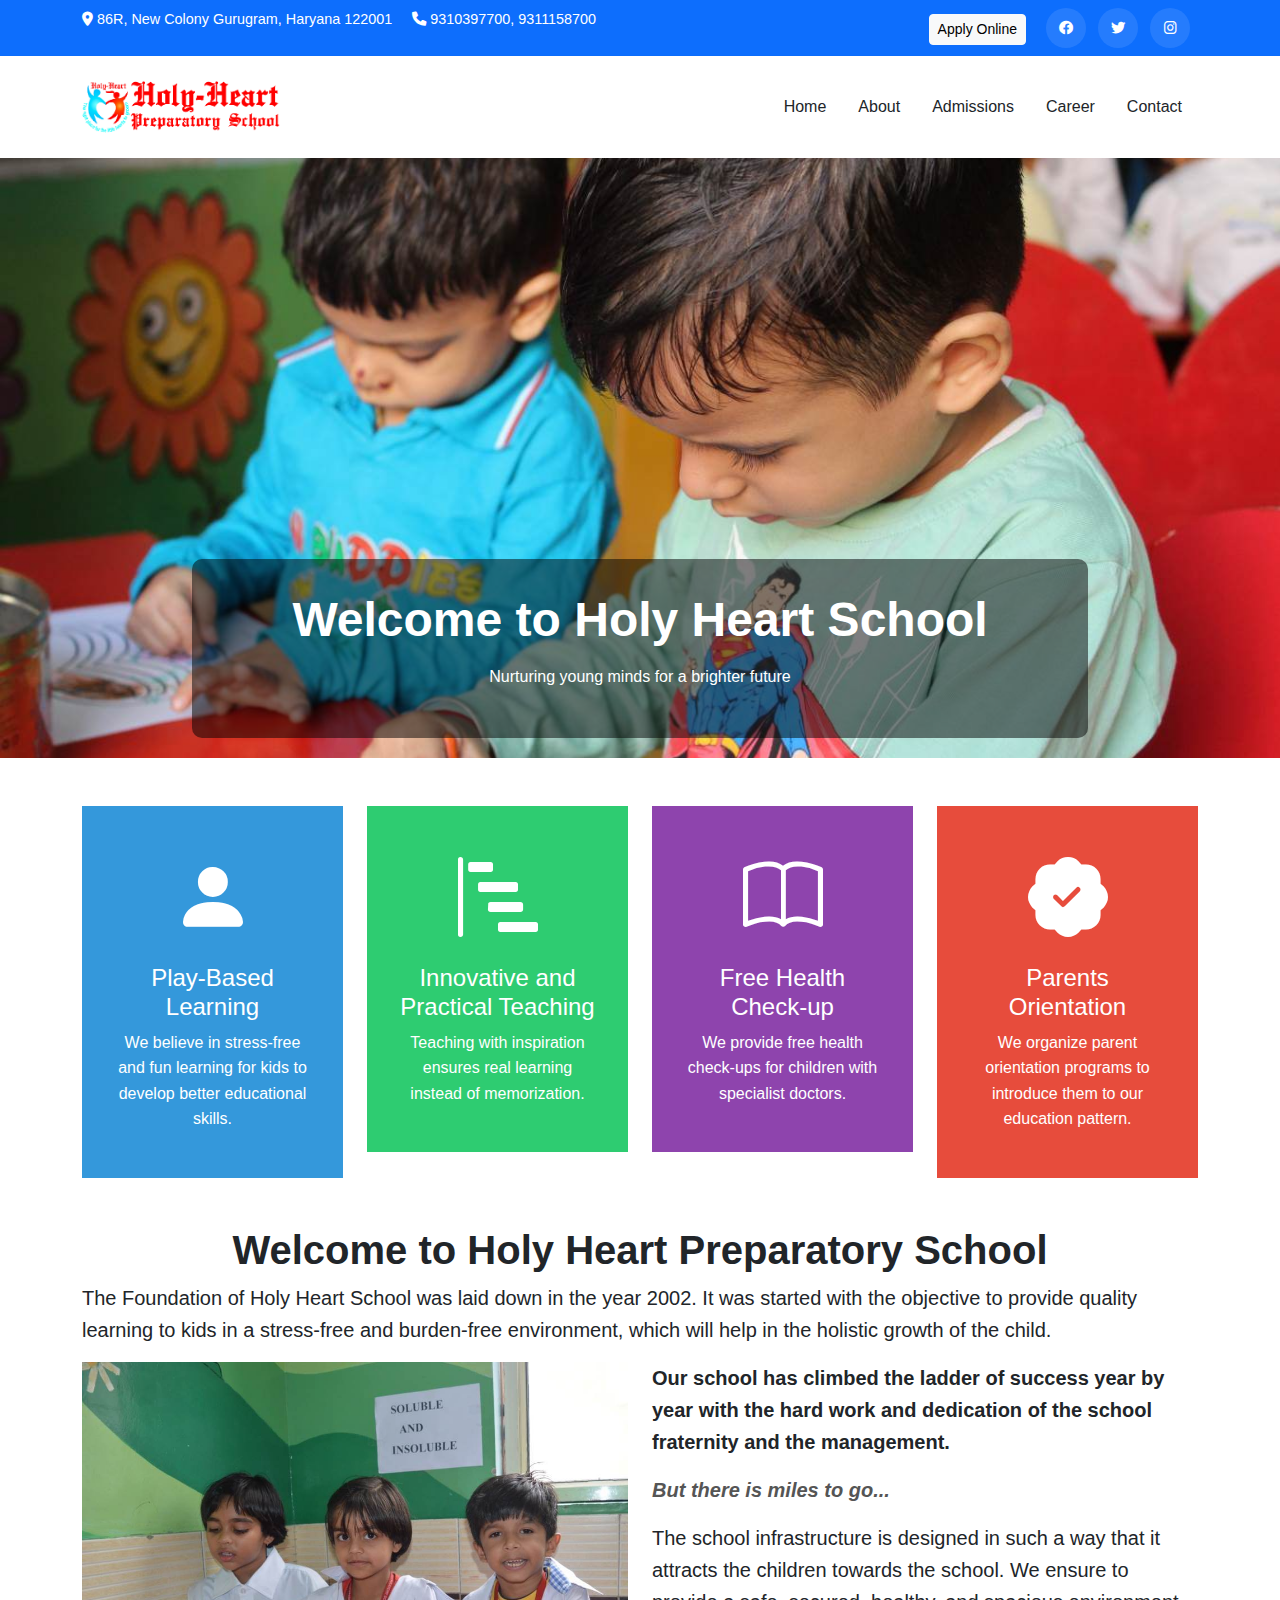
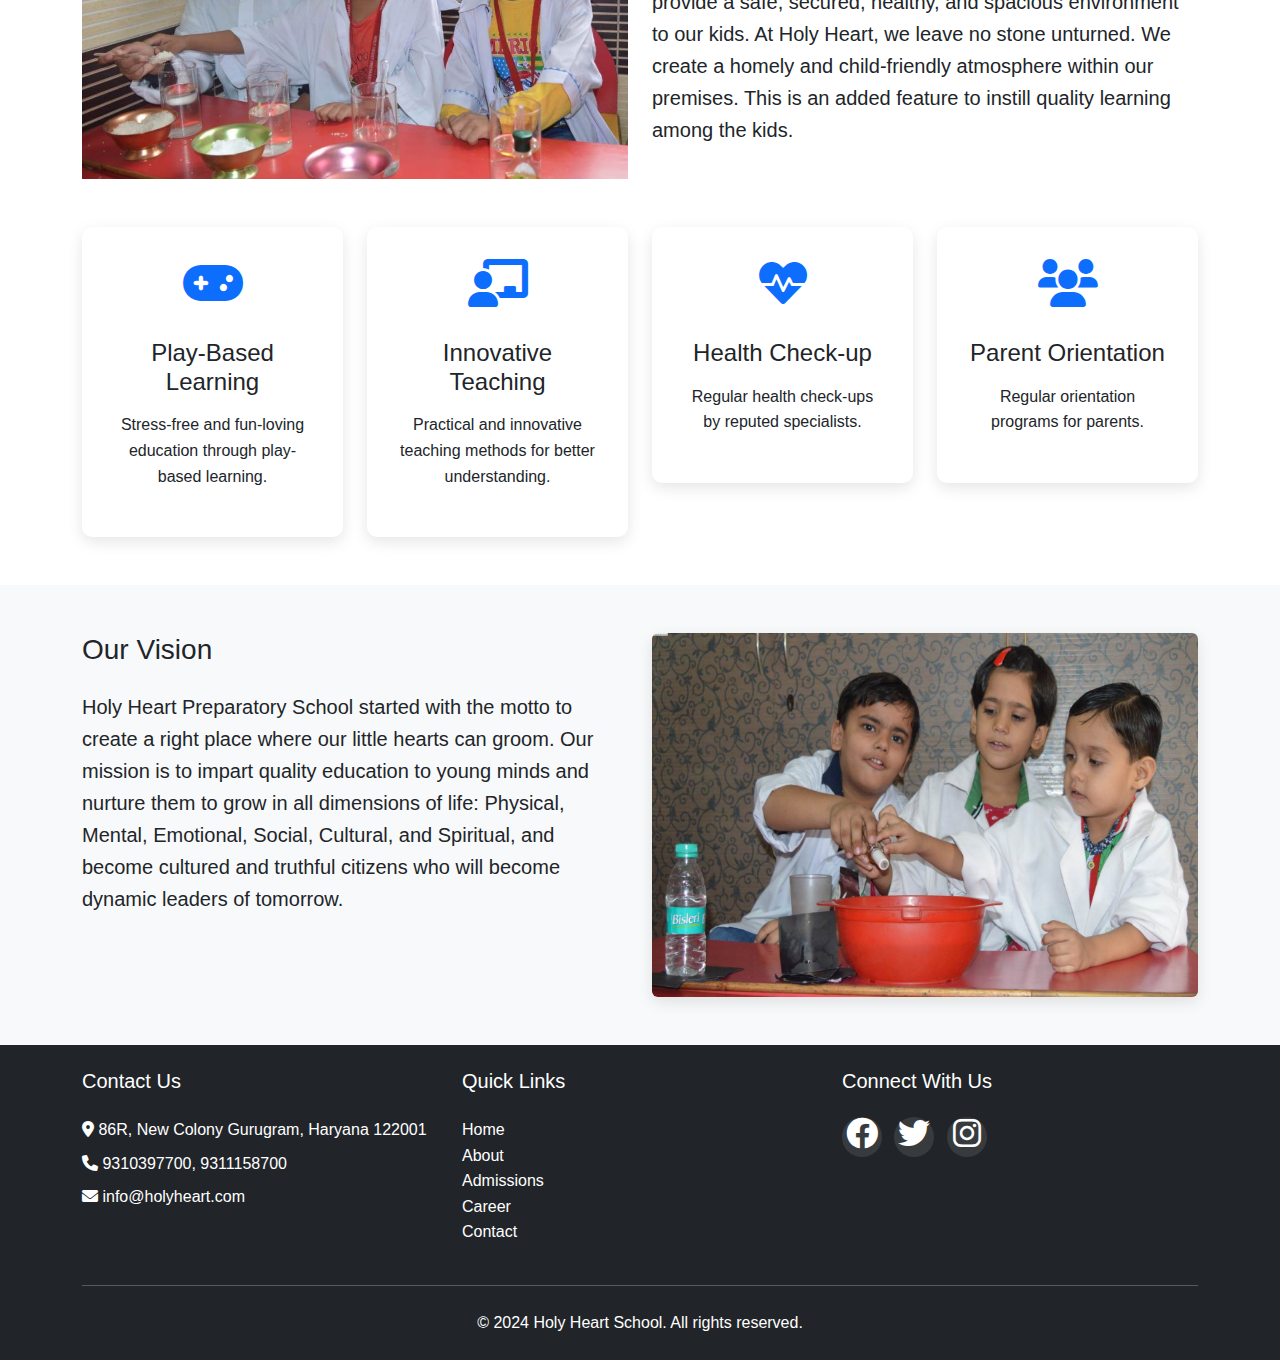
<file: 555/index.html>
<!DOCTYPE html>
<html lang="en">

<head>
    <meta charset="UTF-8">
    <meta name="viewport" content="width=device-width, initial-scale=1.0">
    <title>Holy Heart School</title>
    <!-- Bootstrap CSS -->
    <link href="https://cdn.jsdelivr.net/npm/bootstrap@5.3.0/dist/css/bootstrap.min.css" rel="stylesheet">
    <!-- Font Awesome -->
    <link rel="stylesheet" href="https://cdnjs.cloudflare.com/ajax/libs/font-awesome/6.0.0/css/all.min.css">

    <link rel="stylesheet" href="https://cdn.jsdelivr.net/npm/bootstrap-icons/font/bootstrap-icons.css">
    <!-- Custom CSS -->
    <link rel="stylesheet" href="styles.css">
</head>

<body>
    <!-- Top Bar -->
    <div class="top-bar bg-primary text-white py-2">
        <div class="container">
            <div class="row">
                <div class="col-md-6">
                    <span><i class="fas fa-map-marker-alt"></i> 86R, New Colony Gurugram, Haryana 122001</span>
                    <span class="ms-3"><i class="fas fa-phone"></i> 9310397700, 9311158700</span>
                </div>
                <div class="col-md-6 text-end">
                    <a href="https://docs.google.com/forms/d/e/1FAIpQLSfQbwUCFvFQqh21bGsuzfrdQOnWKyH5I01MLGa_NGhr9MaOiA/viewform" class="btn btn-light btn-sm">Apply Online</a>
                    <div class="social-links d-inline-block ms-3">
                        <a href="#" class="text-white me-2"><i class="fab fa-facebook"></i></a>
                        <a href="#" class="text-white me-2"><i class="fab fa-twitter"></i></a>
                        <a href="#" class="text-white me-2"><i class="fab fa-instagram"></i></a>
                    </div>
                </div>
            </div>
        </div>
    </div>

    <!-- Navigation -->
    <nav class="navbar navbar-expand-lg navbar-light bg-white shadow-sm">
        <div class="container">
            <a class="navbar-brand" href="#">
                <img src="Untitled.png" alt="Holy Heart School" height="60">
            </a>
            <button class="navbar-toggler" type="button" data-bs-toggle="collapse" data-bs-target="#navbarNav">
                <span class="navbar-toggler-icon"></span>
            </button>
            <div class="collapse navbar-collapse" id="navbarNav">
                <ul class="navbar-nav ms-auto">
                    <li class="nav-item">
                        <a class="nav-link" href="./index.html">Home</a>
                    </li>
                    <li class="nav-item">
                        <a class="nav-link" href="#about">About</a>
                    </li>
                    <li class="nav-item">
                        <a class="nav-link" href="./admission.html">Admissions</a>
                    </li>
                    <li class="nav-item">
                        <a class="nav-link" href="./career.html">Career</a>
                    </li>
                    <li class="nav-item">
                        <a class="nav-link" href="./contact.html">Contact</a>
                    </li>
                </ul>
            </div>
        </div>
    </nav>

    <!-- Hero Section -->
    <div class="hero-section" id="index">
        <div id="heroCarousel" class="carousel slide " data-bs-ride="carousel">
            <div class="carousel-inner ">
                <div class="carousel-item active ">
                    <div class="carousel-caption">
                        <h1>Welcome to Holy Heart School</h1>
                        <p>Nurturing young minds for a brighter future</p>
                    </div>
                    <img src="./2-Optimized.JPG" class="d-block w-100" alt="School Building">
                </div>
                <!-- Add more carousel items as needed -->
            </div>
        </div>
    </div>

    <section class="container my-5">
        <div class="row">
            <div class="col-md-3">
                <div class="feature-box bg-blue">
                    <i class="bi bi-person-fill kl"></i>
                    <h4>Play-Based Learning</h4>
                    <p>We believe in stress-free and fun learning for kids to develop better educational skills.</p>
                </div>
            </div>
            <div class="col-md-3">
                <div class="feature-box bg-green">
                    <i class="bi bi-bar-chart-steps kl"></i>
                    <h4>Innovative and Practical Teaching</h4>
                    <p>Teaching with inspiration ensures real learning instead of memorization.</p>
                </div>
            </div>
            <div class="col-md-3">
                <div class="feature-box bg-purple">
                    <i class="bi bi-book kl"></i>
                    <h4>Free Health Check-up</h4>
                    <p>We provide free health check-ups for children with specialist doctors.</p>
                </div>
            </div>
            <div class="col-md-3">
                <div class="feature-box bg-red">
                    <i class="bi bi-patch-check-fill kl"></i>
                    <h4>Parents Orientation</h4>
                    <p>We organize parent orientation programs to introduce them to our education pattern.</p>
                </div>
            </div>
        </div>
    </section>


    <div class="container" id="about">
        <h2 class="text-center fw-bold fs-1">Welcome to Holy Heart Preparatory School</h2>
        <p class="fs-5">The Foundation of Holy Heart School was laid down in the year 2002. It was started with the objective to
            provide quality learning to kids in a stress-free and burden-free environment, which will help in the
            holistic growth of the child.</p>

        <div class="row">
            <div class="col-md-6">
                <img src="UKGbg-Optimized.JPG" class="img-fluid" alt="Children studying">
            </div>
            <div class="col-md-6">
                <p class="fw-bold fs-5">Our school has climbed the ladder of success year by year with the hard work and dedication of the
                    school fraternity and the management.</p>
                <p class="highlight fs-5">But there is miles to go...</p>
                <p class="fs-5">The school infrastructure is designed in such a way that it attracts the children towards the school.
                    We ensure to provide a safe, secured, healthy, and spacious environment to our kids. At Holy Heart,
                    we leave no stone unturned. We create a homely and child-friendly atmosphere within our premises.
                    This is an added feature to instill quality learning among the kids.</p>
            </div>
        </div>

        <!-- <h3 class="fs-3">What Holy Heart Means:-</h3>
        <ul class="fs-5">
            <li><strong>H</strong>elp the child to develop effective communication.</li>
            <li><strong>O</strong>ur endeavor is to make each child ‘techno-savvy’ through adequate hand-on experience.
            </li>
            <li><strong>L</strong>iberate young minds so they may seek the fulfillment of their innate potential.</li>
            <li><strong>Y</strong>oung minds are trained to be self-disciplined and grow in self-esteem.</li>
            <li><strong>H</strong>elp the child develop confidence, creativity, and commitment.</li>
            <li><strong>E</strong>ducate them to make effective use of information technology.</li>
            <li><strong>A</strong>im at a creative environment to achieve educational excellence.</li>
            <li><strong>R</strong>e-define education through self-study and introspection.</li>
            <li><strong>T</strong>o develop healthy, competitive spirits.</li>
        </ul> -->
    </div>


    <!-- Features Section -->
    <section class="features py-5">
        <div class="container">
            <div class="row g-4">
                <div class="col-md-3">
                    <div class="feature-card text-center">
                        <i class="fas fa-gamepad fa-3x text-primary mb-3"></i>
                        <h4>Play-Based Learning</h4>
                        <p>Stress-free and fun-loving education through play-based learning.</p>
                    </div>
                </div>
                <div class="col-md-3">
                    <div class="feature-card text-center">
                        <i class="fas fa-chalkboard-teacher fa-3x text-primary mb-3"></i>
                        <h4>Innovative Teaching</h4>
                        <p>Practical and innovative teaching methods for better understanding.</p>
                    </div>
                </div>
                <div class="col-md-3">
                    <div class="feature-card text-center">
                        <i class="fas fa-heartbeat fa-3x text-primary mb-3"></i>
                        <h4>Health Check-up</h4>
                        <p>Regular health check-ups by reputed specialists.</p>
                    </div>
                </div>
                <div class="col-md-3">
                    <div class="feature-card text-center">
                        <i class="fas fa-users fa-3x text-primary mb-3"></i>
                        <h4>Parent Orientation</h4>
                        <p>Regular orientation programs for parents.</p>
                    </div>
                </div>
            </div>
        </div>
    </section>

    <!-- Vision Section -->
    <section class="vision-section py-5 bg-light">
        <div class="container">
            <div class="row">
                <div class="col-md-6">
                    <h2 class="fs-3">Our Vision</h2>
                    <p class="fs-5">Holy Heart Preparatory School started with the motto to create a right place where our little hearts can
                        groom. Our mission is to impart quality education to young minds and nurture them to grow in all dimensions
                        of life: Physical, Mental, Emotional, Social, Cultural, and Spiritual, and become cultured and truthful
                        citizens who will become dynamic leaders of tomorrow.</p>
                </div>
                <div class="col-md-6">
                    <img src="bg_3.jpg" alt="School Vision" class="img-fluid rounded">
                </div>
            </div>
        </div>
    </section>

    <!-- Footer -->
    <footer class="bg-dark text-white py-4">
        <div class="container">
            <div class="row">
                <div class="col-md-4">
                    <h5>Contact Us</h5>
                    <p><i class="fas fa-map-marker-alt"></i> 86R, New Colony Gurugram, Haryana 122001</p>
                    <p><i class="fas fa-phone"></i> 9310397700, 9311158700</p>
                    <p><i class="fas fa-envelope"></i> info@holyheart.com</p>
                </div>
                <div class="col-md-4">
                    <h5>Quick Links</h5>
                    <ul class="list-unstyled">
                        <li><a href="./index.html" class="text-white">Home</a></li>
                        <li><a href="#about" class="text-white">About</a></li>
                        <li><a href="./admission.html" class="text-white">Admissions</a></li>
                        <li><a href="./career.html" class="text-white">Career</a></li>
                        <li><a href="./contact.html" class="text-white">Contact</a></li>
                    </ul>
                </div>
                <div class="col-md-4">
                    <h5>Connect With Us</h5>
                    <div class="social-links">
                        <a href="#" class="text-white me-2"><i class="fab fa-facebook fa-2x"></i></a>
                        <a href="#" class="text-white me-2"><i class="fab fa-twitter fa-2x"></i></a>
                        <a href="#" class="text-white me-2"><i class="fab fa-instagram fa-2x"></i></a>
                    </div>
                </div>
            </div>
            <hr class="my-4">
            <div class="text-center">
                <p class="mb-0">&copy; 2024 Holy Heart School. All rights reserved.</p>
            </div>
        </div>
    </footer>

    <!-- Bootstrap JS -->
    <script src="https://cdn.jsdelivr.net/npm/bootstrap@5.3.0/dist/js/bootstrap.bundle.min.js"></script>
</body>

</html>
</file>
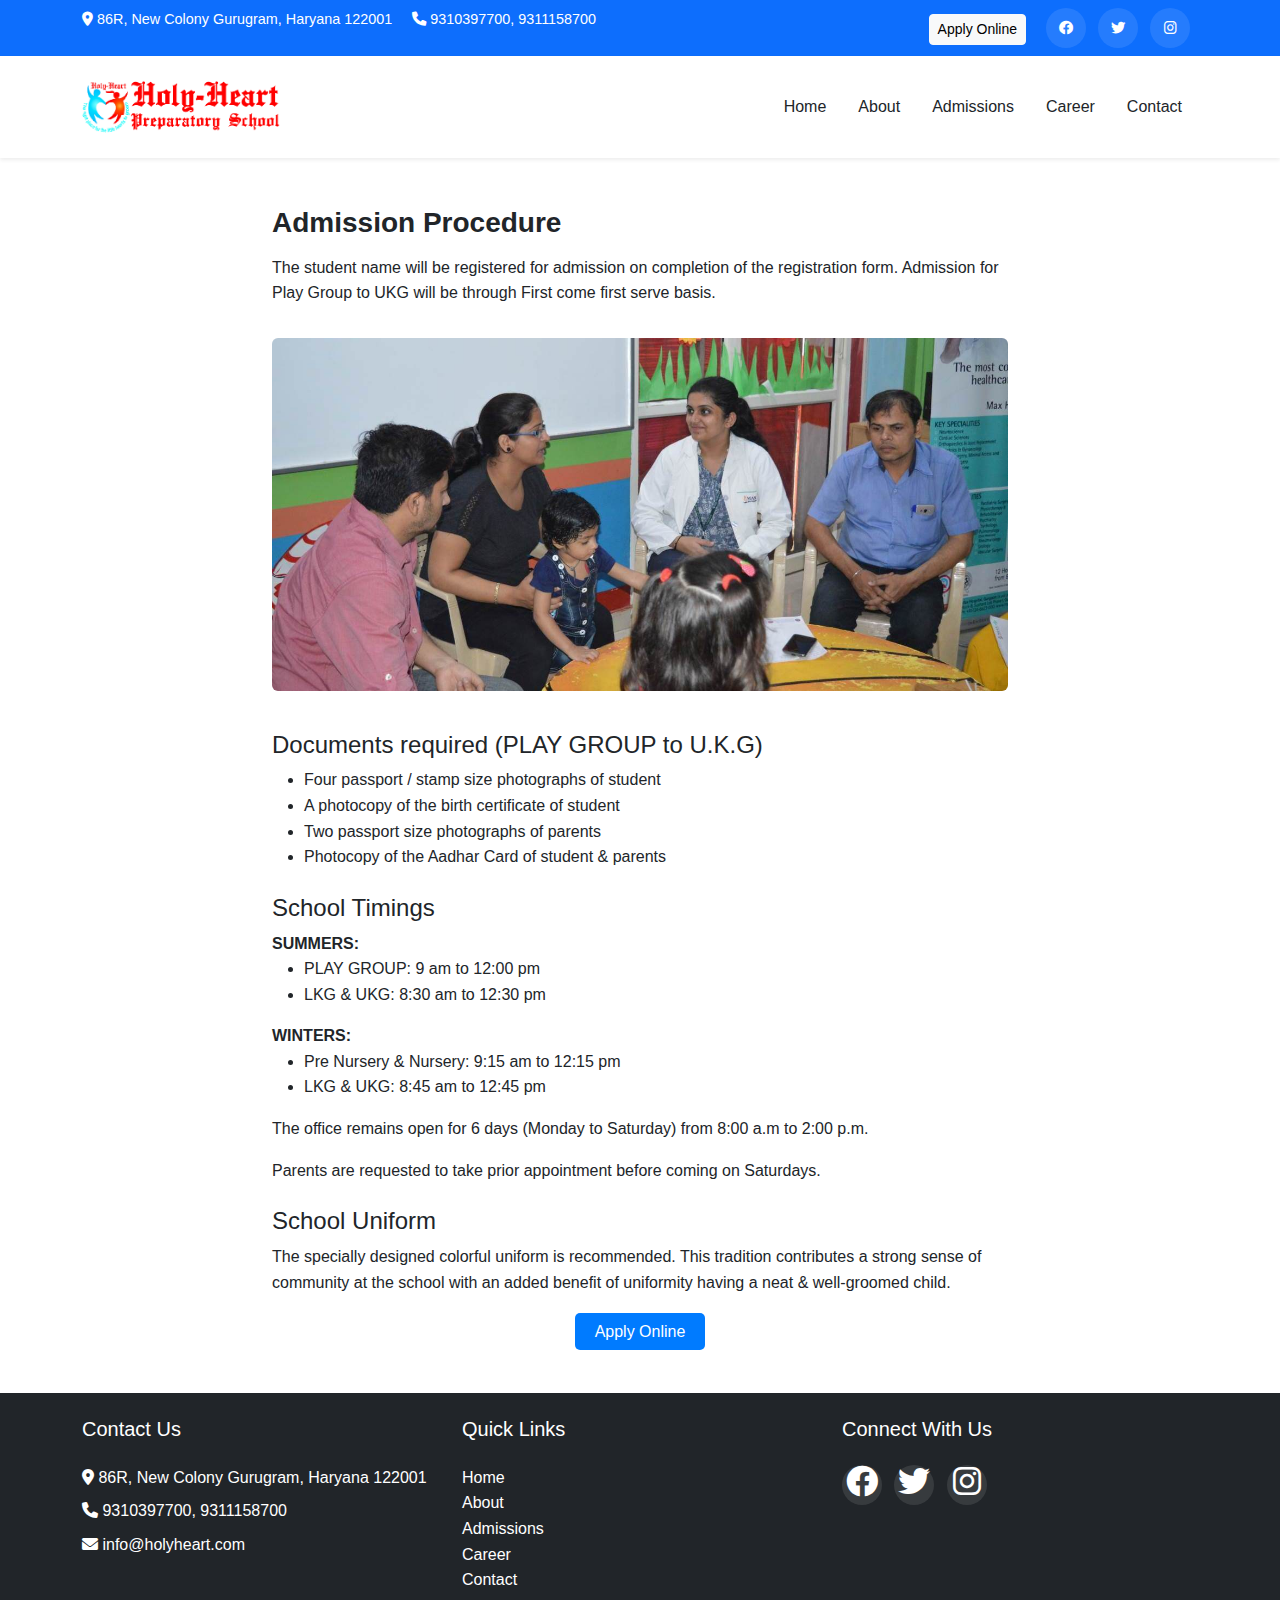
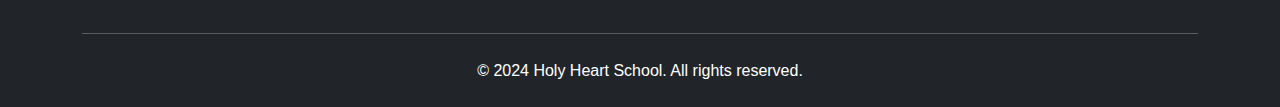
<file: 555/admission.html>
<!DOCTYPE html>
<html lang="en">

<head>
    <meta charset="UTF-8">
    <meta name="viewport" content="width=device-width, initial-scale=1.0">
    <title>Holy Heart School</title>
    <!-- Bootstrap CSS -->
    <link href="https://cdn.jsdelivr.net/npm/bootstrap@5.3.0/dist/css/bootstrap.min.css" rel="stylesheet">
    <!-- Font Awesome -->
    <link rel="stylesheet" href="https://cdnjs.cloudflare.com/ajax/libs/font-awesome/6.0.0/css/all.min.css">

    <link rel="stylesheet" href="https://cdn.jsdelivr.net/npm/bootstrap-icons/font/bootstrap-icons.css">
    <!-- Custom CSS -->
     <link rel="stylesheet" href="admission.css">
    <link rel="stylesheet" href="styles.css">
</head>

<body>
    <!-- Top Bar -->
    <div class="top-bar bg-primary text-white py-2">
        <div class="container">
            <div class="row">
                <div class="col-md-6">
                    <span><i class="fas fa-map-marker-alt"></i> 86R, New Colony Gurugram, Haryana 122001</span>
                    <span class="ms-3"><i class="fas fa-phone"></i> 9310397700, 9311158700</span>
                </div>
                <div class="col-md-6 text-end">
                    <a href="https://docs.google.com/forms/d/e/1FAIpQLSfQbwUCFvFQqh21bGsuzfrdQOnWKyH5I01MLGa_NGhr9MaOiA/viewform" class="btn btn-light btn-sm">Apply Online</a>
                    <div class="social-links d-inline-block ms-3">
                        <a href="#" class="text-white me-2"><i class="fab fa-facebook"></i></a>
                        <a href="#" class="text-white me-2"><i class="fab fa-twitter"></i></a>
                        <a href="#" class="text-white me-2"><i class="fab fa-instagram"></i></a>
                    </div>
                </div>
            </div>
        </div>
    </div>

    <!-- Navigation -->
    <nav class="navbar navbar-expand-lg navbar-light bg-white shadow-sm">
        <div class="container">
            <a class="navbar-brand" href="#">
                <img src="Untitled.png" alt="Holy Heart School" height="60">
            </a>
            <button class="navbar-toggler" type="button" data-bs-toggle="collapse" data-bs-target="#navbarNav">
                <span class="navbar-toggler-icon"></span>
            </button>
            <div class="collapse navbar-collapse" id="navbarNav">
                <ul class="navbar-nav ms-auto">
                    <li class="nav-item">
                        <a class="nav-link" href="./index.html">Home</a>
                    </li>
                    <li class="nav-item">
                        <a class="nav-link" href="#about">About</a>
                    </li>
                    <li class="nav-item">
                        <a class="nav-link" href="./admission.html">Admissions</a>
                    </li>
                    <li class="nav-item">
                        <a class="nav-link" href="./career.html">Career</a>
                    </li>
                    <li class="nav-item">
                        <a class="nav-link" href="./contact.html">Contact</a>
                    </li>
                </ul>
            </div>
        </div>
    </nav>

    <div class="container my-5">
        <div class="row">
            <div class="col-md-8 offset-md-2">
                <h2 class="section-heading">Admission Procedure</h2>
                <p>The student name will be registered for admission on completion of the registration form. Admission for Play Group to UKG will be through First come first serve basis.</p>
    
                <img src="DSC_0006-bg.jpg" class="img-fluid rounded my-3" alt="Admission Process">
    
                <h4 class="mt-4">Documents required (PLAY GROUP to U.K.G)</h4>
                <ul>
                    <li>Four passport / stamp size photographs of student</li>
                    <li>A photocopy of the birth certificate of student</li>
                    <li>Two passport size photographs of parents</li>
                    <li>Photocopy of the Aadhar Card of student & parents</li>
                </ul>
    
                <h4 class="mt-4">School Timings</h4>
    
                <strong>SUMMERS:</strong>
                <ul>
                    <li>PLAY GROUP: 9 am to 12:00 pm</li>
                    <li>LKG & UKG: 8:30 am to 12:30 pm</li>
                </ul>
    
                <strong>WINTERS:</strong>
                <ul>
                    <li>Pre Nursery & Nursery: 9:15 am to 12:15 pm</li>
                    <li>LKG & UKG: 8:45 am to 12:45 pm</li>
                </ul>
    
                <p>The office remains open for 6 days (Monday to Saturday) from 8:00 a.m to 2:00 p.m.</p>
                <p>Parents are requested to take prior appointment before coming on Saturdays.</p>
    
                <h4 class="mt-4">School Uniform</h4>
                <p>The specially designed colorful uniform is recommended. This tradition contributes a strong sense of community at the school with an added benefit of uniformity having a neat & well-groomed child.</p>
    
                <div class="text-center mt-4">
                    <a href="#" class="custom-btn">Apply Online</a>
                </div>
            </div>
        </div>
    </div>

    <!-- Footer -->
    <footer class="bg-dark text-white py-4">
        <div class="container">
            <div class="row">
                <div class="col-md-4">
                    <h5>Contact Us</h5>
                    <p><i class="fas fa-map-marker-alt"></i> 86R, New Colony Gurugram, Haryana 122001</p>
                    <p><i class="fas fa-phone"></i> 9310397700, 9311158700</p>
                    <p><i class="fas fa-envelope"></i> info@holyheart.com</p>
                </div>
                <div class="col-md-4">
                    <h5>Quick Links</h5>
                    <ul class="list-unstyled">
                        <li><a href="./index.html" class="text-white">Home</a></li>
                        <li><a href="#about" class="text-white">About</a></li>
                        <li><a href="./admission.html" class="text-white">Admissions</a></li>
                        <li><a href="./career.html" class="text-white">Career</a></li>
                        <li><a href="./contact.html" class="text-white">Contact</a></li>
                    </ul>
                </div>
                <div class="col-md-4">
                    <h5>Connect With Us</h5>
                    <div class="social-links">
                        <a href="#" class="text-white me-2"><i class="fab fa-facebook fa-2x"></i></a>
                        <a href="#" class="text-white me-2"><i class="fab fa-twitter fa-2x"></i></a>
                        <a href="#" class="text-white me-2"><i class="fab fa-instagram fa-2x"></i></a>
                    </div>
                </div>
            </div>
            <hr class="my-4">
            <div class="text-center">
                <p class="mb-0">&copy; 2024 Holy Heart School. All rights reserved.</p>
            </div>
        </div>
    </footer>

    <!-- Bootstrap JS -->
    <script src="https://cdn.jsdelivr.net/npm/bootstrap@5.3.0/dist/js/bootstrap.bundle.min.js"></script>
</body>

</html>
</file>
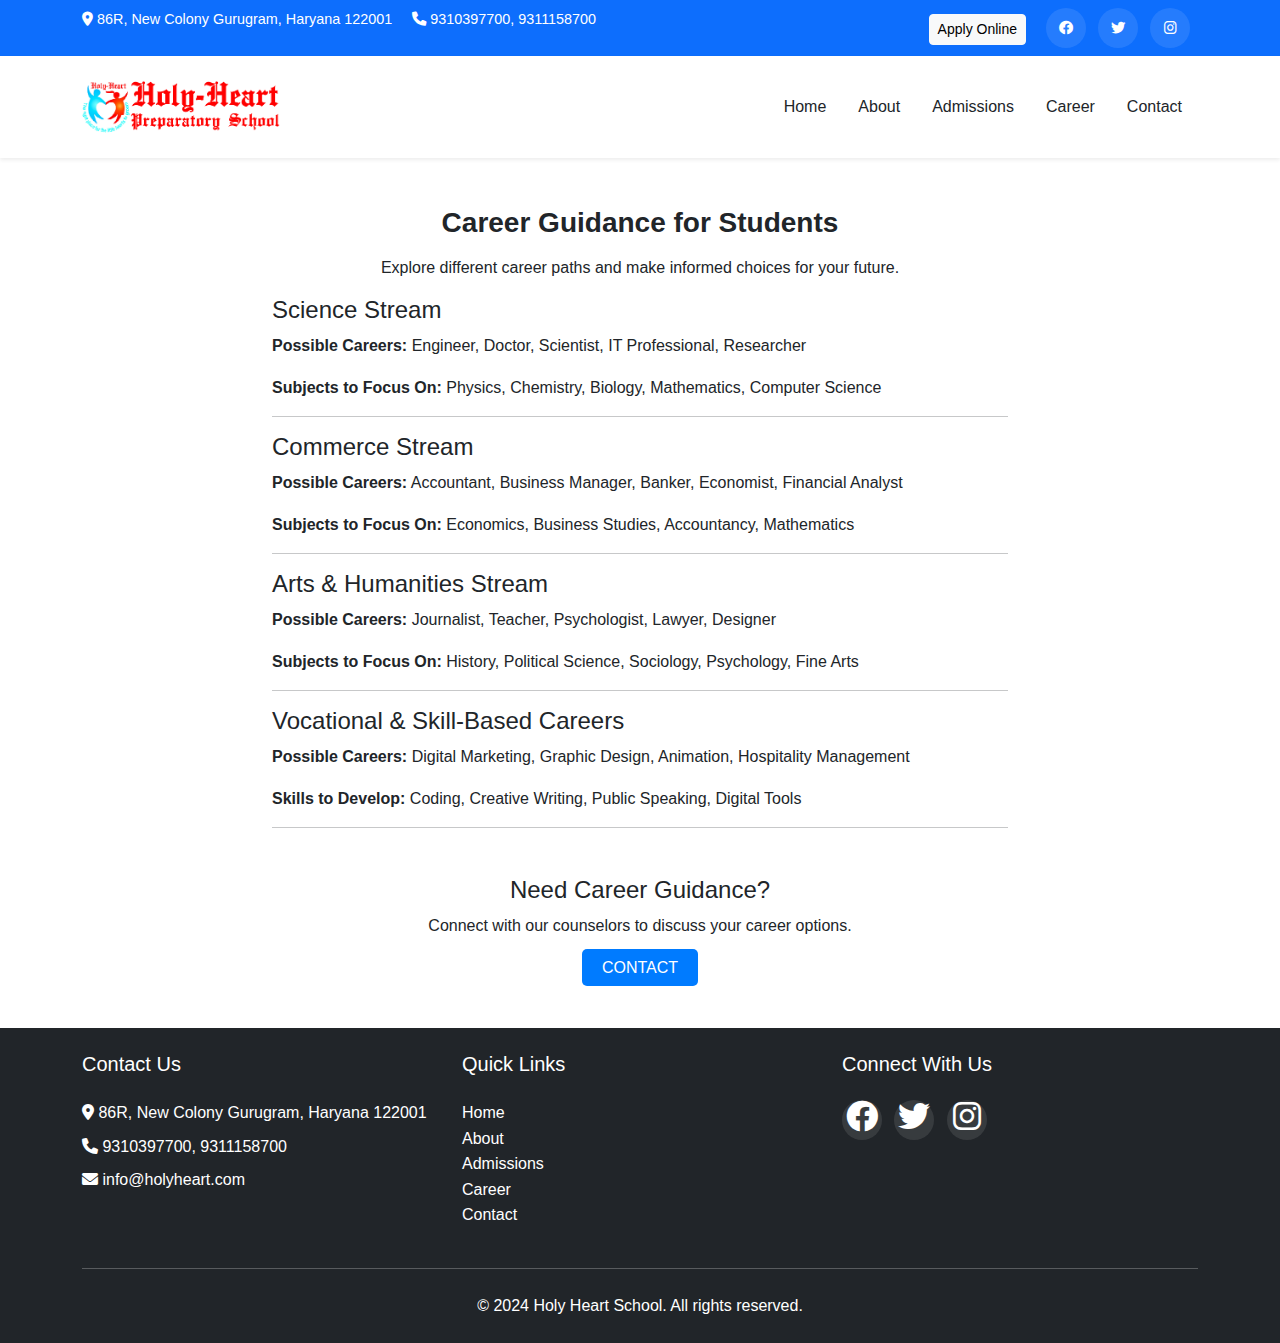
<file: 555/career.html>
<!DOCTYPE html>
<html lang="en">

<head>
    <meta charset="UTF-8">
    <meta name="viewport" content="width=device-width, initial-scale=1.0">
    <title>Holy Heart School</title>
    <!-- Bootstrap CSS -->
    <link href="https://cdn.jsdelivr.net/npm/bootstrap@5.3.0/dist/css/bootstrap.min.css" rel="stylesheet">
    <!-- Font Awesome -->
    <link rel="stylesheet" href="https://cdnjs.cloudflare.com/ajax/libs/font-awesome/6.0.0/css/all.min.css">

    <link rel="stylesheet" href="https://cdn.jsdelivr.net/npm/bootstrap-icons/font/bootstrap-icons.css">
    <!-- Custom CSS -->
     <link rel="stylesheet" href="admission.css">
    <link rel="stylesheet" href="styles.css">
</head>

<body>
    <!-- Top Bar -->
    <div class="top-bar bg-primary text-white py-2">
        <div class="container">
            <div class="row">
                <div class="col-md-6">
                    <span><i class="fas fa-map-marker-alt"></i> 86R, New Colony Gurugram, Haryana 122001</span>
                    <span class="ms-3"><i class="fas fa-phone"></i> 9310397700, 9311158700</span>
                </div>
                <div class="col-md-6 text-end">
                    <a href="https://docs.google.com/forms/d/e/1FAIpQLSfQbwUCFvFQqh21bGsuzfrdQOnWKyH5I01MLGa_NGhr9MaOiA/viewform" class="btn btn-light btn-sm">Apply Online</a>
                    <div class="social-links d-inline-block ms-3">
                        <a href="#" class="text-white me-2"><i class="fab fa-facebook"></i></a>
                        <a href="#" class="text-white me-2"><i class="fab fa-twitter"></i></a>
                        <a href="#" class="text-white me-2"><i class="fab fa-instagram"></i></a>
                    </div>
                </div>
            </div>
        </div>
    </div>

    <!-- Navigation -->
    <nav class="navbar navbar-expand-lg navbar-light bg-white shadow-sm">
        <div class="container">
            <a class="navbar-brand" href="#">
                <img src="Untitled.png" alt="Holy Heart School" height="60">
            </a>
            <button class="navbar-toggler" type="button" data-bs-toggle="collapse" data-bs-target="#navbarNav">
                <span class="navbar-toggler-icon"></span>
            </button>
            <div class="collapse navbar-collapse" id="navbarNav">
                <ul class="navbar-nav ms-auto">
                    <li class="nav-item">
                        <a class="nav-link" href="./index.html">Home</a>
                    </li>
                    <li class="nav-item">
                        <a class="nav-link" href="#about">About</a>
                    </li>
                    <li class="nav-item">
                        <a class="nav-link" href="./admission.html">Admissions</a>
                    </li>
                    <li class="nav-item">
                        <a class="nav-link" href="./career.html">Career</a>
                    </li>
                    <li class="nav-item">
                        <a class="nav-link" href="./contact.html">Contact</a>
                    </li>
                </ul>
            </div>
        </div>
    </nav>

    <div class="container my-5">
        <h2 class="section-heading text-center">Career Guidance for Students</h2>
        <p class="text-center">Explore different career paths and make informed choices for your future.</p>
    
        <div class="row">
            <div class="col-md-8 offset-md-2">
    
                <!-- Career Option 1 -->
                <div class="career-card">
                    <h4>Science Stream</h4>
                    <p><strong>Possible Careers:</strong> Engineer, Doctor, Scientist, IT Professional, Researcher</p>
                    <p><strong>Subjects to Focus On:</strong> Physics, Chemistry, Biology, Mathematics, Computer Science</p>
                </div><hr>
    
                <!-- Career Option 2 -->
                <div class="career-card">
                    <h4>Commerce Stream</h4>
                    <p><strong>Possible Careers:</strong> Accountant, Business Manager, Banker, Economist, Financial Analyst</p>
                    <p><strong>Subjects to Focus On:</strong> Economics, Business Studies, Accountancy, Mathematics</p>
                </div><hr>
    
                <!-- Career Option 3 -->
                <div class="career-card">
                    <h4>Arts & Humanities Stream</h4>
                    <p><strong>Possible Careers:</strong> Journalist, Teacher, Psychologist, Lawyer, Designer</p>
                    <p><strong>Subjects to Focus On:</strong> History, Political Science, Sociology, Psychology, Fine Arts</p>
                </div><hr>
    
                <!-- Career Option 4 -->
                <div class="career-card">
                    <h4>Vocational & Skill-Based Careers</h4>
                    <p><strong>Possible Careers:</strong> Digital Marketing, Graphic Design, Animation, Hospitality Management</p>
                    <p><strong>Skills to Develop:</strong> Coding, Creative Writing, Public Speaking, Digital Tools</p>
                </div><hr>
    
                <h4 class="mt-5 text-center">Need Career Guidance?</h4>
                <p class="text-center">Connect with our counselors to discuss your career options.</p>
                <div class="text-center">
                    <a href="https://docs.google.com/forms/d/e/1FAIpQLSfQbwUCFvFQqh21bGsuzfrdQOnWKyH5I01MLGa_NGhr9MaOiA/viewform" class="custom-btn">CONTACT</a>
                </div>

            </div>
        </div>
    </div>
    

    <!-- Footer -->
    <footer class="bg-dark text-white py-4">
        <div class="container">
            <div class="row">
                <div class="col-md-4">
                    <h5>Contact Us</h5>
                    <p><i class="fas fa-map-marker-alt"></i> 86R, New Colony Gurugram, Haryana 122001</p>
                    <p><i class="fas fa-phone"></i> 9310397700, 9311158700</p>
                    <p><i class="fas fa-envelope"></i> info@holyheart.com</p>
                </div>
                <div class="col-md-4">
                    <h5>Quick Links</h5>
                    <ul class="list-unstyled">
                        <li><a href="./index.html" class="text-white">Home</a></li>
                        <li><a href="#about" class="text-white">About</a></li>
                        <li><a href="./admission.html" class="text-white">Admissions</a></li>
                        <li><a href="./career.html" class="text-white">Career</a></li>
                        <li><a href="./contact.html" class="text-white">Contact</a></li>
                    </ul>
                </div>
                <div class="col-md-4">
                    <h5>Connect With Us</h5>
                    <div class="social-links">
                        <a href="#" class="text-white me-2"><i class="fab fa-facebook fa-2x"></i></a>
                        <a href="#" class="text-white me-2"><i class="fab fa-twitter fa-2x"></i></a>
                        <a href="#" class="text-white me-2"><i class="fab fa-instagram fa-2x"></i></a>
                    </div>
                </div>
            </div>
            <hr class="my-4">
            <div class="text-center">
                <p class="mb-0">&copy; 2024 Holy Heart School. All rights reserved.</p>
            </div>
        </div>
    </footer>

    <!-- Bootstrap JS -->
    <script src="https://cdn.jsdelivr.net/npm/bootstrap@5.3.0/dist/js/bootstrap.bundle.min.js"></script>
</body>

</html>
</file>
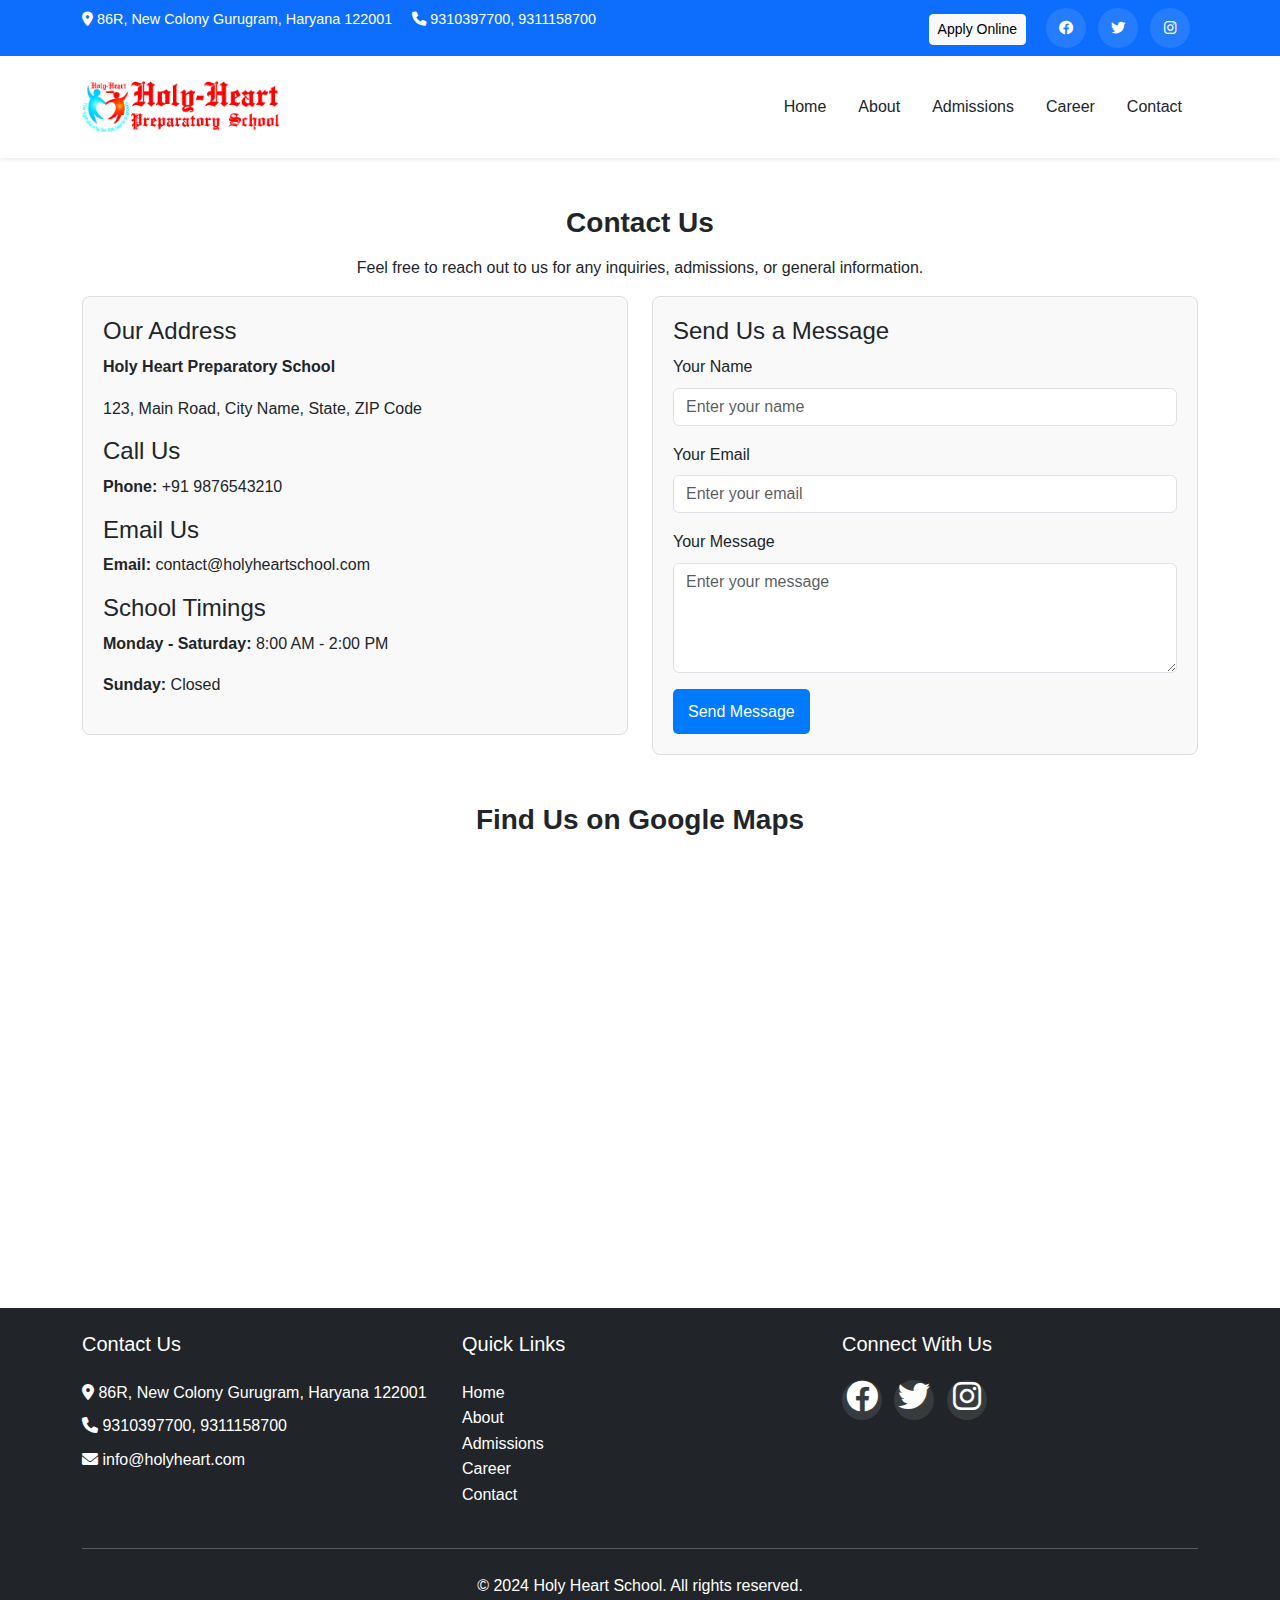
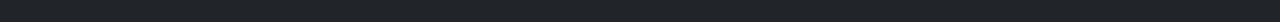
<file: 555/contact.html>
<!DOCTYPE html>
<html lang="en">

<head>
    <meta charset="UTF-8">
    <meta name="viewport" content="width=device-width, initial-scale=1.0">
    <title>Holy Heart School</title>
    <!-- Bootstrap CSS -->
    <link href="https://cdn.jsdelivr.net/npm/bootstrap@5.3.0/dist/css/bootstrap.min.css" rel="stylesheet">
    <!-- Font Awesome -->
    <link rel="stylesheet" href="https://cdnjs.cloudflare.com/ajax/libs/font-awesome/6.0.0/css/all.min.css">

    <link rel="stylesheet" href="https://cdn.jsdelivr.net/npm/bootstrap-icons/font/bootstrap-icons.css">
    <!-- Custom CSS -->
     <link rel="stylesheet" href="contact.css">
    <link rel="stylesheet" href="styles.css">
</head>

<body>
    <!-- Top Bar -->
    <div class="top-bar bg-primary text-white py-2">
        <div class="container">
            <div class="row">
                <div class="col-md-6">
                    <span><i class="fas fa-map-marker-alt"></i> 86R, New Colony Gurugram, Haryana 122001</span>
                    <span class="ms-3"><i class="fas fa-phone"></i> 9310397700, 9311158700</span>
                </div>
                <div class="col-md-6 text-end">
                    <a href="https://docs.google.com/forms/d/e/1FAIpQLSfQbwUCFvFQqh21bGsuzfrdQOnWKyH5I01MLGa_NGhr9MaOiA/viewform" class="btn btn-light btn-sm">Apply Online</a>
                    <div class="social-links d-inline-block ms-3">
                        <a href="#" class="text-white me-2"><i class="fab fa-facebook"></i></a>
                        <a href="#" class="text-white me-2"><i class="fab fa-twitter"></i></a>
                        <a href="#" class="text-white me-2"><i class="fab fa-instagram"></i></a>
                    </div>
                </div>
            </div>
        </div>
    </div>

    <!-- Navigation -->
    <nav class="navbar navbar-expand-lg navbar-light bg-white shadow-sm">
        <div class="container">
            <a class="navbar-brand" href="#">
                <img src="Untitled.png" alt="Holy Heart School" height="60">
            </a>
            <button class="navbar-toggler" type="button" data-bs-toggle="collapse" data-bs-target="#navbarNav">
                <span class="navbar-toggler-icon"></span>
            </button>
            <div class="collapse navbar-collapse" id="navbarNav">
                <ul class="navbar-nav ms-auto">
                    <li class="nav-item">
                        <a class="nav-link" href="./index.html">Home</a>
                    </li>
                    <li class="nav-item">
                        <a class="nav-link" href="#about">About</a>
                    </li>
                    <li class="nav-item">
                        <a class="nav-link" href="./admission.html">Admissions</a>
                    </li>
                    <li class="nav-item">
                        <a class="nav-link" href="./career.html">Career</a>
                    </li>
                    <li class="nav-item">
                        <a class="nav-link" href="./contact.html">Contact</a>
                    </li>
                </ul>
            </div>
        </div>
    </nav>

    <div class="container my-5">
        <h2 class="section-heading text-center">Contact Us</h2>
        <p class="text-center">Feel free to reach out to us for any inquiries, admissions, or general information.</p>
    
        <div class="row">
            <div class="col-md-6">
                <div class="contact-box">
                    <h4>Our Address</h4>
                    <p><strong>Holy Heart Preparatory School</strong></p>
                    <p>123, Main Road, City Name, State, ZIP Code</p>
    
                    <h4>Call Us</h4>
                    <p><strong>Phone:</strong> +91 9876543210</p>
    
                    <h4>Email Us</h4>
                    <p><strong>Email:</strong> contact@holyheartschool.com</p>
    
                    <h4>School Timings</h4>
                    <p><strong>Monday - Saturday:</strong> 8:00 AM - 2:00 PM</p>
                    <p><strong>Sunday:</strong> Closed</p>
                </div>
            </div>
    
            <div class="col-md-6">
                <div class="contact-box">
                    <h4>Send Us a Message</h4>
                    <form>
                        <div class="mb-3">
                            <label for="name" class="form-label">Your Name</label>
                            <input type="text" class="form-control" id="name" placeholder="Enter your name" required>
                        </div>
                        <div class="mb-3">
                            <label for="email" class="form-label">Your Email</label>
                            <input type="email" class="form-control" id="email" placeholder="Enter your email" required>
                        </div>
                        <div class="mb-3">
                            <label for="message" class="form-label">Your Message</label>
                            <textarea class="form-control" id="message" rows="4" placeholder="Enter your message" required></textarea>
                        </div>
                        <button type="submit" class="custom-btn">Send Message</button>
                    </form>
                </div>
            </div>
        </div>
    
        <h2 class="section-heading text-center mt-5">Find Us on Google Maps</h2>
        <div class="text-center">
            <iframe width="100%" height="400" style="border:0" 
                    loading="lazy" allowfullscreen
                    src="https://www.google.com/maps/embed/v1/place?q=Holy+Heart+Preparatory+School&key=YOUR_GOOGLE_MAPS_API_KEY">
            </iframe>
        </div>
    </div>
    

    <!-- Footer -->
    <footer class="bg-dark text-white py-4">
        <div class="container">
            <div class="row">
                <div class="col-md-4">
                    <h5>Contact Us</h5>
                    <p><i class="fas fa-map-marker-alt"></i> 86R, New Colony Gurugram, Haryana 122001</p>
                    <p><i class="fas fa-phone"></i> 9310397700, 9311158700</p>
                    <p><i class="fas fa-envelope"></i> info@holyheart.com</p>
                </div>
                <div class="col-md-4">
                    <h5>Quick Links</h5>
                    <ul class="list-unstyled">
                        <li><a href="./index.html" class="text-white">Home</a></li>
                        <li><a href="#about" class="text-white">About</a></li>
                        <li><a href="./admission.html" class="text-white">Admissions</a></li>
                        <li><a href="./career.html" class="text-white">Career</a></li>
                        <li><a href="./contact.html" class="text-white">Contact</a></li>
                    </ul>
                </div>
                <div class="col-md-4">
                    <h5>Connect With Us</h5>
                    <div class="social-links">
                        <a href="#" class="text-white me-2"><i class="fab fa-facebook fa-2x"></i></a>
                        <a href="#" class="text-white me-2"><i class="fab fa-twitter fa-2x"></i></a>
                        <a href="#" class="text-white me-2"><i class="fab fa-instagram fa-2x"></i></a>
                    </div>
                </div>
            </div>
            <hr class="my-4">
            <div class="text-center">
                <p class="mb-0">&copy; 2024 Holy Heart School. All rights reserved.</p>
            </div>
        </div>
    </footer>

    <!-- Bootstrap JS -->
    <script src="https://cdn.jsdelivr.net/npm/bootstrap@5.3.0/dist/js/bootstrap.bundle.min.js"></script>
</body>

</html>
</file>
<file: 555/styles.css>
/* Global Styles */
:root {
    --primary-color: #0d6efd;
    --secondary-color: #6c757d;
    --dark-color: #212529;
    --light-color: #f8f9fa;
}

body {
    font-family: 'Segoe UI', Tahoma, Geneva, Verdana, sans-serif;
    line-height: 1.6;
}

/* Top Bar */
.top-bar {
    font-size: 0.9rem;
}

.top-bar a {
    text-decoration: none;
}

/* Navigation */
.navbar {
    padding: 1rem 0;
}

.navbar-brand img {
    max-height: 60px;
}

.nav-link {
    font-weight: 500;
    color: var(--dark-color) !important;
    padding: 0.5rem 1rem !important;
    transition: color 0.3s ease;
}

.nav-link:hover {
    color: var(--primary-color) !important;
}

/* Hero Section */
.hero-section {
    position: relative;
    width: 100%;
}

.carousel-item {
    height: 600px;
}

.carousel-item img {
    object-fit: cover;
    height: 100%;
}

.carousel-caption {
    background: rgba(0, 0, 0, 0.5);
    padding: 2rem;
    border-radius: 10px;
}

.carousel-caption h1 {
    font-size: 3rem;
    font-weight: 700;
    margin-bottom: 1rem;
}

/* Features Section */
.feature-card {
    padding: 2rem;
    background: white;
    border-radius: 10px;
    box-shadow: 0 5px 15px rgba(0, 0, 0, 0.1);
    transition: transform 0.3s ease;
}

.feature-card:hover {
    transform: translateY(-10px);
}

.feature-card i {
    color: var(--primary-color);
}

.feature-card h4 {
    margin: 1rem 0;
    color: var(--dark-color);
}

/* Vision Section */
.vision-section {
    background-color: var(--light-color);
}

.vision-section h2 {
    color: var(--dark-color);
    margin-bottom: 1.5rem;
}

.vision-section img {
    box-shadow: 0 5px 15px rgba(0, 0, 0, 0.1);
}

/* Footer */
footer {
    background-color: var(--dark-color);
}

footer h5 {
    color: white;
    margin-bottom: 1.5rem;
}

footer p {
    margin-bottom: 0.5rem;
}

footer a {
    text-decoration: none;
    transition: color 0.3s ease;
}

footer a:hover {
    color: var(--primary-color) !important;
}

.social-links a {
    display: inline-block;
    width: 40px;
    height: 40px;
    line-height: 40px;
    text-align: center;
    background: rgba(255, 255, 255, 0.1);
    border-radius: 50%;
    transition: background-color 0.3s ease;
}

.social-links a:hover {
    background: var(--primary-color);
}

/* Responsive Design */
@media (max-width: 768px) {
    .carousel-item {
        height: 400px;
    }
    
    .carousel-caption h1 {
        font-size: 2rem;
        padding-bottom: 500vh;
    }
    
    .feature-card {
        margin-bottom: 1rem;
    }
    
    .vision-section img {
        margin-top: 2rem;
    }
} 

.feature-box {
    text-align: center;
    color: white;
    padding: 30px;
}
.feature-box img {
    width: 60px; /* Adjust icon size */
    margin-bottom: 15px;
}
.bg-blue { background-color: #3498db; } /* Play-Based Learning */
.bg-green { background-color: #2ecc71; } /* Innovative Teaching */
.bg-purple { background-color: #8e44ad; } /* Health Checkup */
.bg-red { background-color: #e74c3c; } /* Parents Orientation */

.kl{
    font-size: 5rem;
}

.section-heading {
    font-size: 28px;
    font-weight: bold;
    margin-bottom: 15px;
}
.highlight {
    font-style: italic;
    font-weight: bold;
    color: #555;
}
.feature-icon {
    font-size: 30px;
    color: #007bff;
}
</file>
<file: 555/admission.css>
.section-heading {
    font-size: 24px;
    font-weight: bold;
    margin-bottom: 10px;
}
.custom-btn {
    background-color: #007bff;
    color: white;
    border: none;
    padding: 10px 20px;
    border-radius: 5px;
    text-decoration: none;
}
.custom-btn:hover {
    background-color: #0056b3;
    color: white;
}
</file>
<file: 555/contact.css>
.section-heading {
    font-size: 28px;
    font-weight: bold;
    margin-bottom: 15px;
}
.contact-box {
    border: 1px solid #ddd;
    padding: 20px;
    border-radius: 8px;
    background-color: #f9f9f9;
}
.custom-btn {
    background-color: #007bff;
    color: white;
    border: none;
    padding: 10px 15px;
    border-radius: 5px;
    text-decoration: none;
}
.custom-btn:hover {
    background-color: #0056b3;
    color: white;
}
</file>
